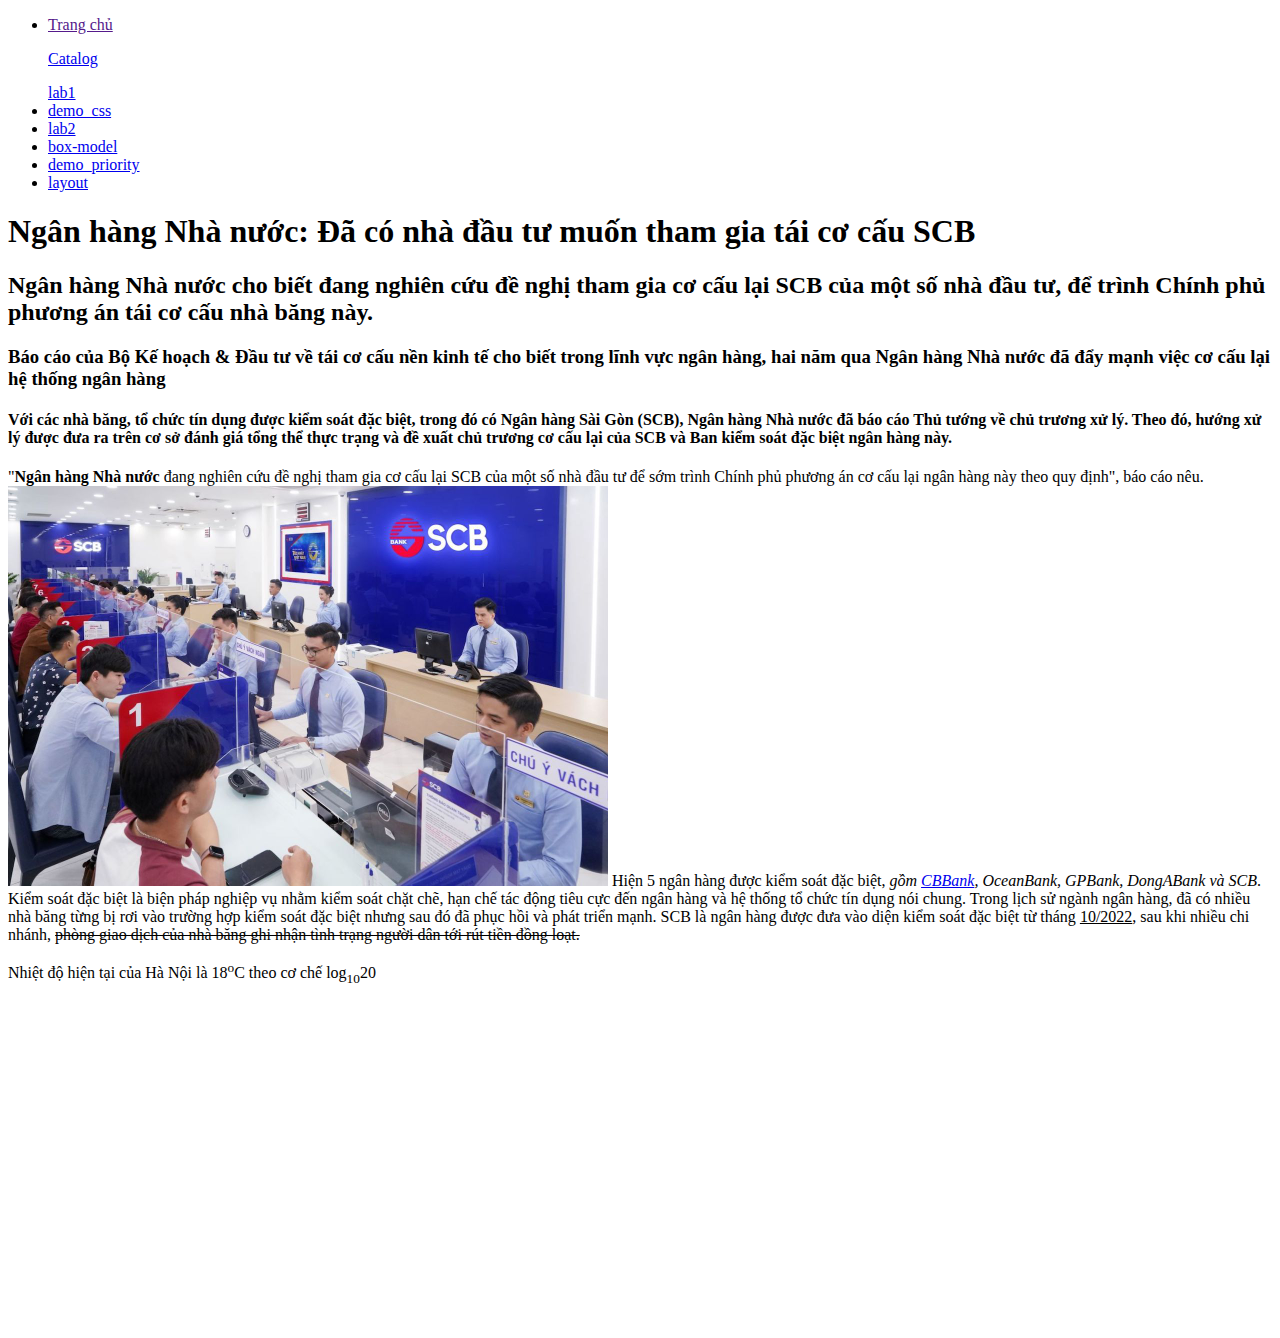
<file: index.html>
<!DOCTYPE html>
<html lang="en">
<head>
    <meta charset="UTF-8">
    <meta name="viewport" content="width=device-width, initial-scale=1.0">
    <title>Trang chủ</title>
</head>
<body>
    <ul>
        <li><a href="">Trang chủ</a></li>
        <p><a href="catalog.html">Catalog</a></p>
        <a href="lab1.html">lab1</a>
        <li><a href="demo_css.html">demo_css</a> </li>
        <li><a href="lab2.html">lab2</a></li>
        <li><a href="box-model.html">box-model</a></li>
        <li><a href="demo_priority.html">demo_priority</a></li>
        <li><a href="layout.html">layout</a></li>
    </ul>
    <h1>Ngân hàng Nhà nước: Đã có nhà đầu tư muốn tham gia tái cơ cấu SCB</h1>
    <h2>Ngân hàng Nhà nước cho biết đang nghiên cứu đề nghị tham gia cơ cấu lại SCB của một số nhà đầu tư, để trình Chính phủ phương án tái cơ cấu nhà băng này.</h2>
    <h3>Báo cáo của Bộ Kế hoạch & Đầu tư về tái cơ cấu nền kinh tế cho biết trong lĩnh vực ngân hàng, hai năm qua Ngân hàng Nhà nước đã đẩy mạnh việc cơ cấu lại hệ thống ngân hàng</h3>
    <h4>Với các nhà băng, tổ chức tín dụng được kiểm soát đặc biệt, trong đó có Ngân hàng Sài Gòn (SCB), Ngân hàng Nhà nước đã báo cáo Thủ tướng về chủ trương xử lý. Theo đó, hướng xử lý được đưa ra trên cơ sở đánh giá tổng thể thực trạng và đề xuất chủ trương cơ cấu lại của SCB và Ban kiểm soát đặc biệt ngân hàng này.</h4>
    <p>
        "<b>Ngân hàng Nhà nước</b> đang nghiên cứu đề nghị tham gia cơ cấu lại SCB của một số nhà đầu tư để sớm trình Chính phủ phương án cơ cấu lại ngân hàng này theo quy định", báo cáo nêu.
<img src="image/SCB-jpeg-8873-1704536588.jpg" WIDTH="600" />
Hiện 5 ngân hàng được kiểm soát đặc biệt,<i> gồm <a href="http://24h.com.vn">CBBank</a>, OceanBank, GPBank, DongABank và SCB</i>. Kiểm soát đặc biệt là biện pháp nghiệp vụ nhằm kiểm soát chặt chẽ, hạn chế tác động tiêu cực đến ngân hàng và hệ thống tổ chức tín dụng nói chung. Trong lịch sử ngành ngân hàng, đã có nhiều nhà băng từng bị rơi vào trường hợp kiểm soát đặc biệt nhưng sau đó đã phục hồi và phát triển mạnh.

SCB</del> là ngân hàng được đưa vào diện kiểm soát đặc biệt từ tháng <u>10/2022</u>, sau khi nhiều chi nhánh, <del>phòng giao dịch của nhà băng ghi nhận tình trạng người dân tới rút tiền đồng loạt.
    </p>
    <p>Nhiệt độ hiện tại của Hà Nội là 18<sup>o</sup>C theo cơ chế log<sub>10</sub>20</p>
<P>
    <iframe width="560" height="315" src="https://www.youtube.com/embed/sVx1mJDeUjY?si=Js4vlE3d2pp1Lstu" title="YouTube video player" frameborder="0" allow="accelerometer; autoplay; clipboard-write; encrypted-media; gyroscope; picture-in-picture; web-share" allowfullscreen></iframe>
</P>


</body>
</html>
</file>
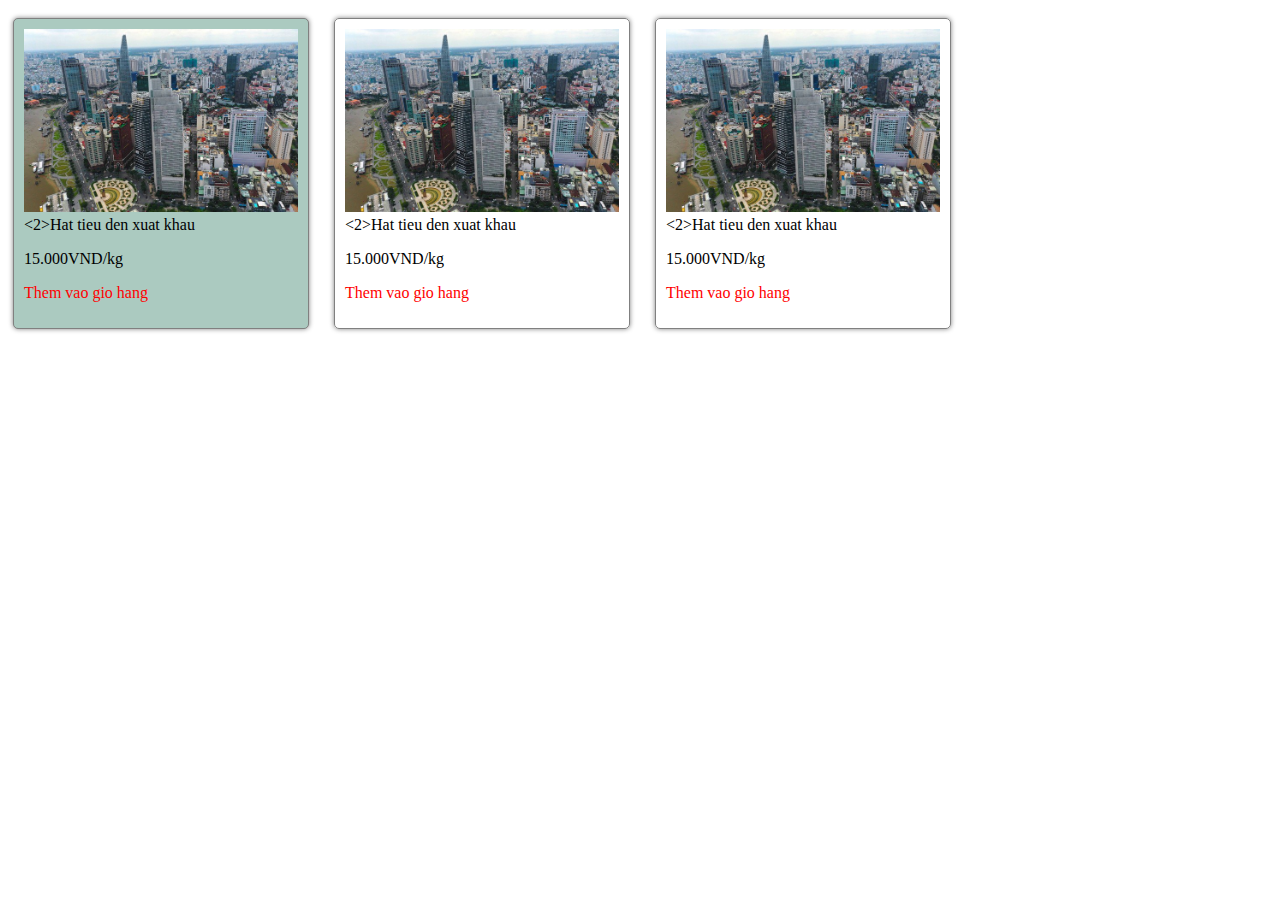
<file: box-model.html>
<!DOCTYPE html>
<html lang="en">
<head>
    <meta charset="UTF-8">
    <meta name="viewport" content="width=device-width, initial-scale=1.0">
    <title>Box Model</title>
    <link rel="stylesheet" href="css/box-model.css"/>
</head>
<body>
    <div class="group">
        <img src="image/1704785771-5-chot-1703687271449335725391-width640height427.jpg"/>
        <2>Hat tieu den xuat khau</2>
        <p>15.000VND/kg</p>
        <p><a href="#">Them vao gio hang</a></p>
    </div>
    <div id="special">
        <img src="image/1704785771-5-chot-1703687271449335725391-width640height427.jpg"/>
        <2>Hat tieu den xuat khau</2>
        <p>15.000VND/kg</p>
        <p><a href="#">Them vao gio hang</a></p>
    </div>
    <div>
        <img src="image/1704785771-5-chot-1703687271449335725391-width640height427.jpg"/>
        <2>Hat tieu den xuat khau</2>
        <p>15.000VND/kg</p>
        <p><a href="#">Them vao gio hang</a></p>
    </div>
</body>
</html>
</file>
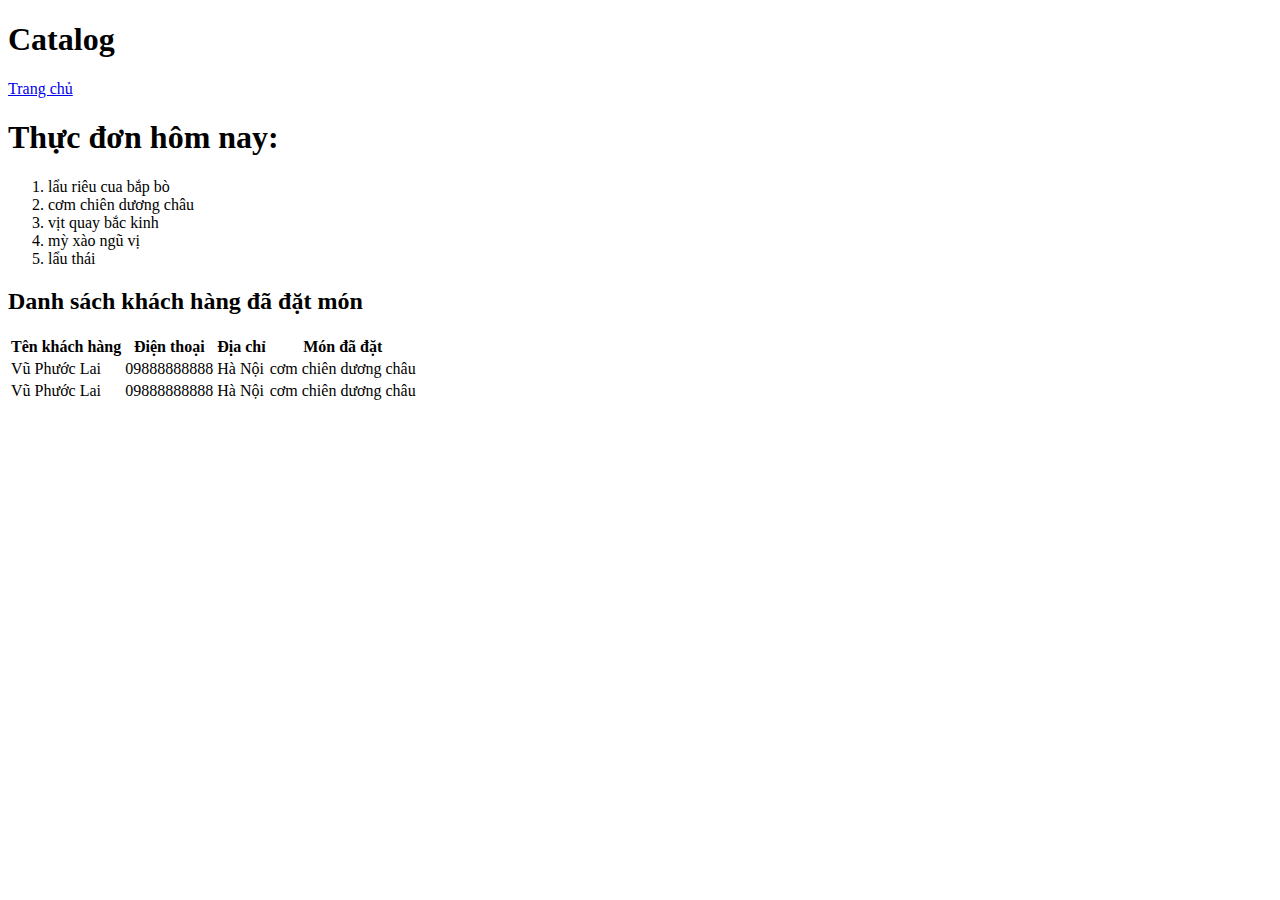
<file: catalog.html>
<!DOCTYPE html>
<html lang="en">
<head>
    <meta charset="UTF-8">
    <meta name="viewport" content="width=<device-width>, initial-scale=1.0">
    <title>Catalog</title>
</head>
<body>
    <h1>Catalog</h1>
    <p>
        <a href="/">Trang chủ</a>
    </p>
    <p>
    
        <h1>Thực đơn hôm nay:</h1>
        <ol>
            <li>lẩu riêu cua bắp bò</li>
            <li>cơm chiên dương châu</li>
            <li>vịt quay bắc kinh</li>
            <li>mỳ xào ngũ vị</li>
            <li>lẩu thái</li>
        </ol>
        <h2>Danh sách khách hàng đã đặt món</h2>
        <table>
            <thead>
                <th>Tên khách hàng</th>
                <th>Điện thoại</th>
                <th>Địa chỉ</th>
                <th>Món đã đặt</th>
            </thead>
            <tbody>
                <tr>
                    <td>Vũ Phước Lai</td>
                    <td>09888888888</TD>
                    <td>Hà Nội</td>
                    <td>cơm chiên dương châu</td>
                </tr>
                <td>Vũ Phước Lai</td>   
                    <td>09888888888</TD>
                    <td>Hà Nội</td>
                    <td>cơm chiên dương châu</td>   
            </tbody>
        </table>
    </p>
</body>
</html>
</file>
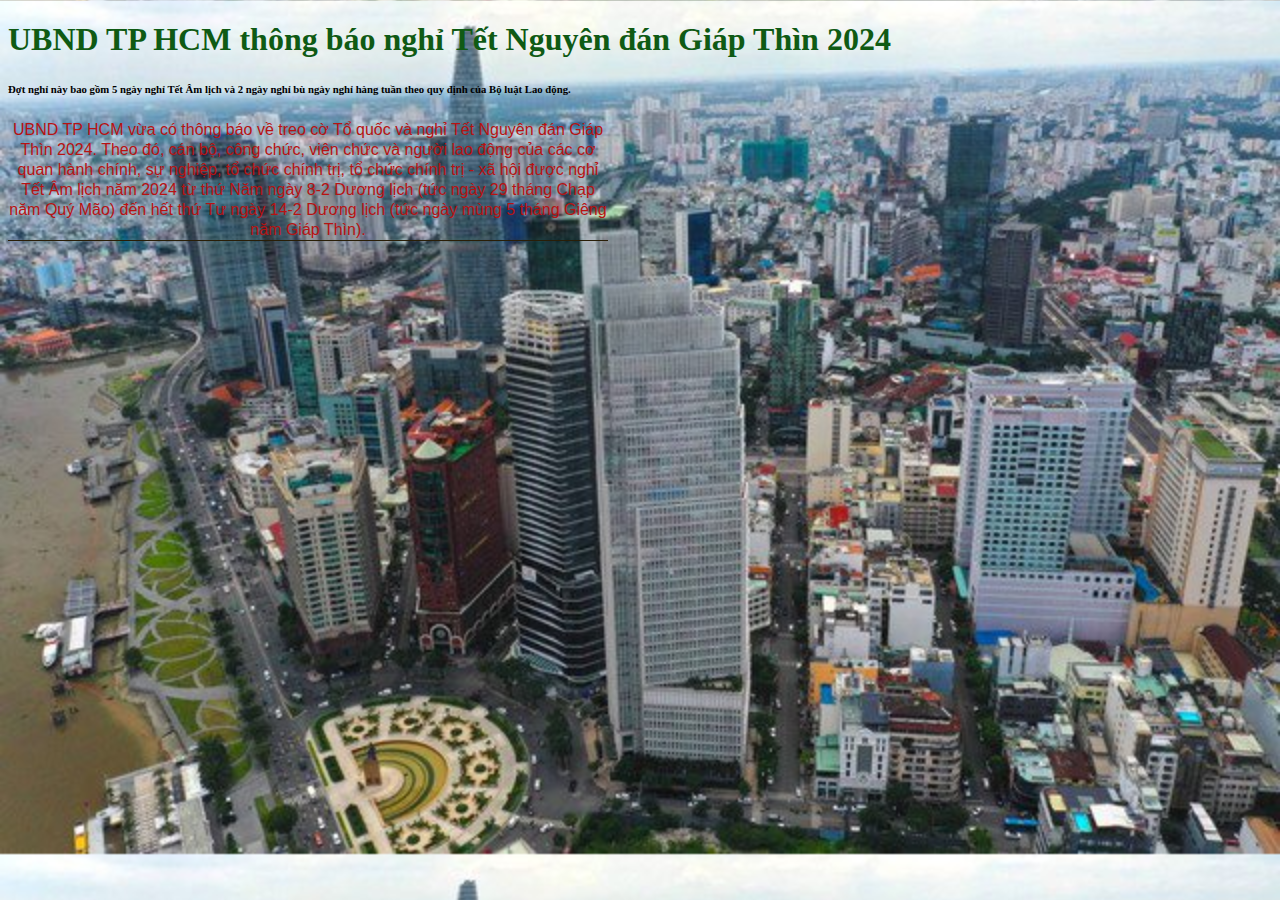
<file: demo_css.html>
<!DOCTYPE html>
<html lang="en">
<head>
    <meta charset="UTF-8">
    <meta name="viewport" content="width=device-width, initial-scale=1.0">
    <title>Demo CSS</title>
    <link rel="stylesheet" href="css/app.css"/>
</head>
<body>
    
    <h1>UBND TP HCM thông báo nghỉ Tết Nguyên đán Giáp Thìn 2024</h1>
    <h6>
        Đợt nghỉ này bao gồm 5 ngày nghỉ Tết Âm lịch và 2 ngày nghỉ bù ngày nghỉ hàng tuần theo quy định của Bộ luật Lao động.
    </h6>
    <p>
        UBND TP HCM vừa có thông báo về treo cờ Tổ quốc và nghỉ Tết Nguyên đán Giáp Thìn 2024.

Theo đó, cán bộ, công chức, viên chức và người lao động của các cơ quan hành chính, sự nghiệp, tổ chức chính trị, tổ chức chính trị - xã hội được nghỉ Tết Âm lịch năm 2024 từ thứ Năm ngày 8-2 Dương lịch (tức ngày 29 tháng Chạp năm Quý Mão) đến hết thứ Tư ngày 14-2 Dương lịch (tức ngày mùng 5 tháng Giêng năm Giáp Thìn).
    </p>

</body>
</html>
</file>
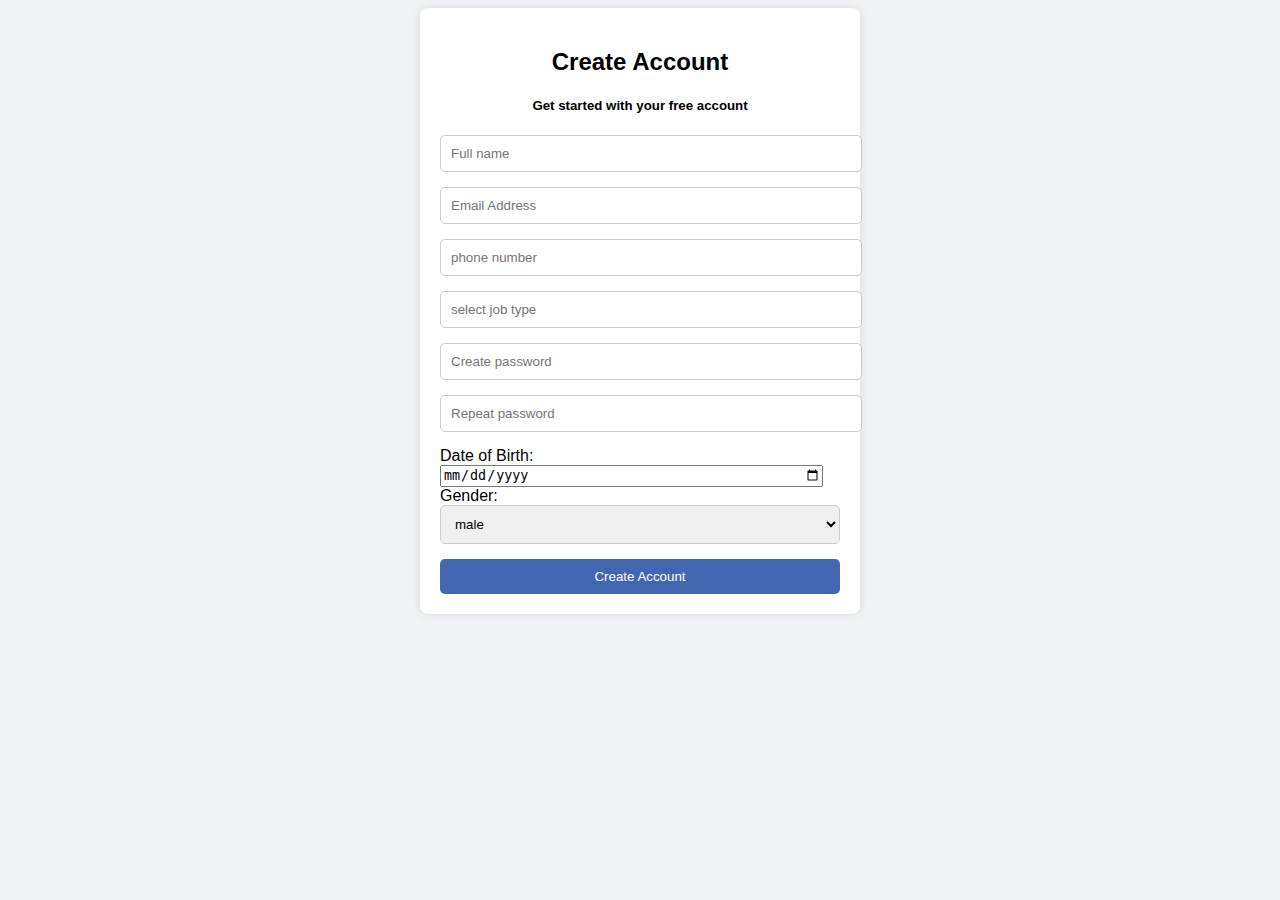
<file: exam_cuong.html>
<!DOCTYPE html>
<html lang="en">
<head>
    <meta charset="UTF-8">
    <meta name="viewport" content="width=device-width, initial-scale=1.0">
    <title>exam_Cuong</title>
    <link rel="stylesheet" href="https://cdnjs.cloudflare.com/ajax/libs/font-awesome/5.15.4/css/all.min.css">
    <style>
        body {
    font-family: Arial, sans-serif;
    background-color: #f0f2f5;
}

.container {
    max-width: 400px;
    margin: 0 auto;
    padding: 20px;
    background-color: #fff;
    border-radius: 8px;
    box-shadow: 0 0 10px rgba(0, 0, 0, 0.1);
}

h2 {
    margin-bottom: 20px;
    text-align: center;
}

input[type="text"],
input[type="email"],
input[type="password"],
select {
    width: 100%;
    padding: 10px;
    margin-bottom: 15px;
    border: 1px solid #ccc;
    border-radius: 5px;
}

input[type="date"] {
    width: calc(100% - 22px);
}

button {
    width: 100%;
    padding: 10px;
    background-color: #4267B2;
    color: #fff;
    border: none;
    border-radius: 5px;
    cursor: pointer;
    transition: background-color 0.3s ease;
}

button:hover {
    background-color: #365899;
}

h5{
    text-align: center;
}
    </style>
</head>
<body>
    <div class="container">
        <form action="#">
            <h2>Create Account</h2>
            <h5>Get started with your free account</h5>
            <input type="text" placeholder="Full name">
            <input type="text" placeholder="Email Address">
            <input type="text" placeholder="phone number">
            <input type="text" placeholder="select job type">
            <input type="email" placeholder="Create password">
            <input type="password" placeholder="Repeat password">
            <label for="birthday">Date of Birth:</label>
            <input type="date" id="birthday" name="birthday">
            <label for="gender">Gender:</label>
            <select id="gender" name="gender">
                <option value="male">male</option>
                <option value="female">female</option>
                <option value="other">Khác</option>
            </select>
            <button type="submit">Create Account</button>
        </form>
    </div>
</body>
</html>
</file>
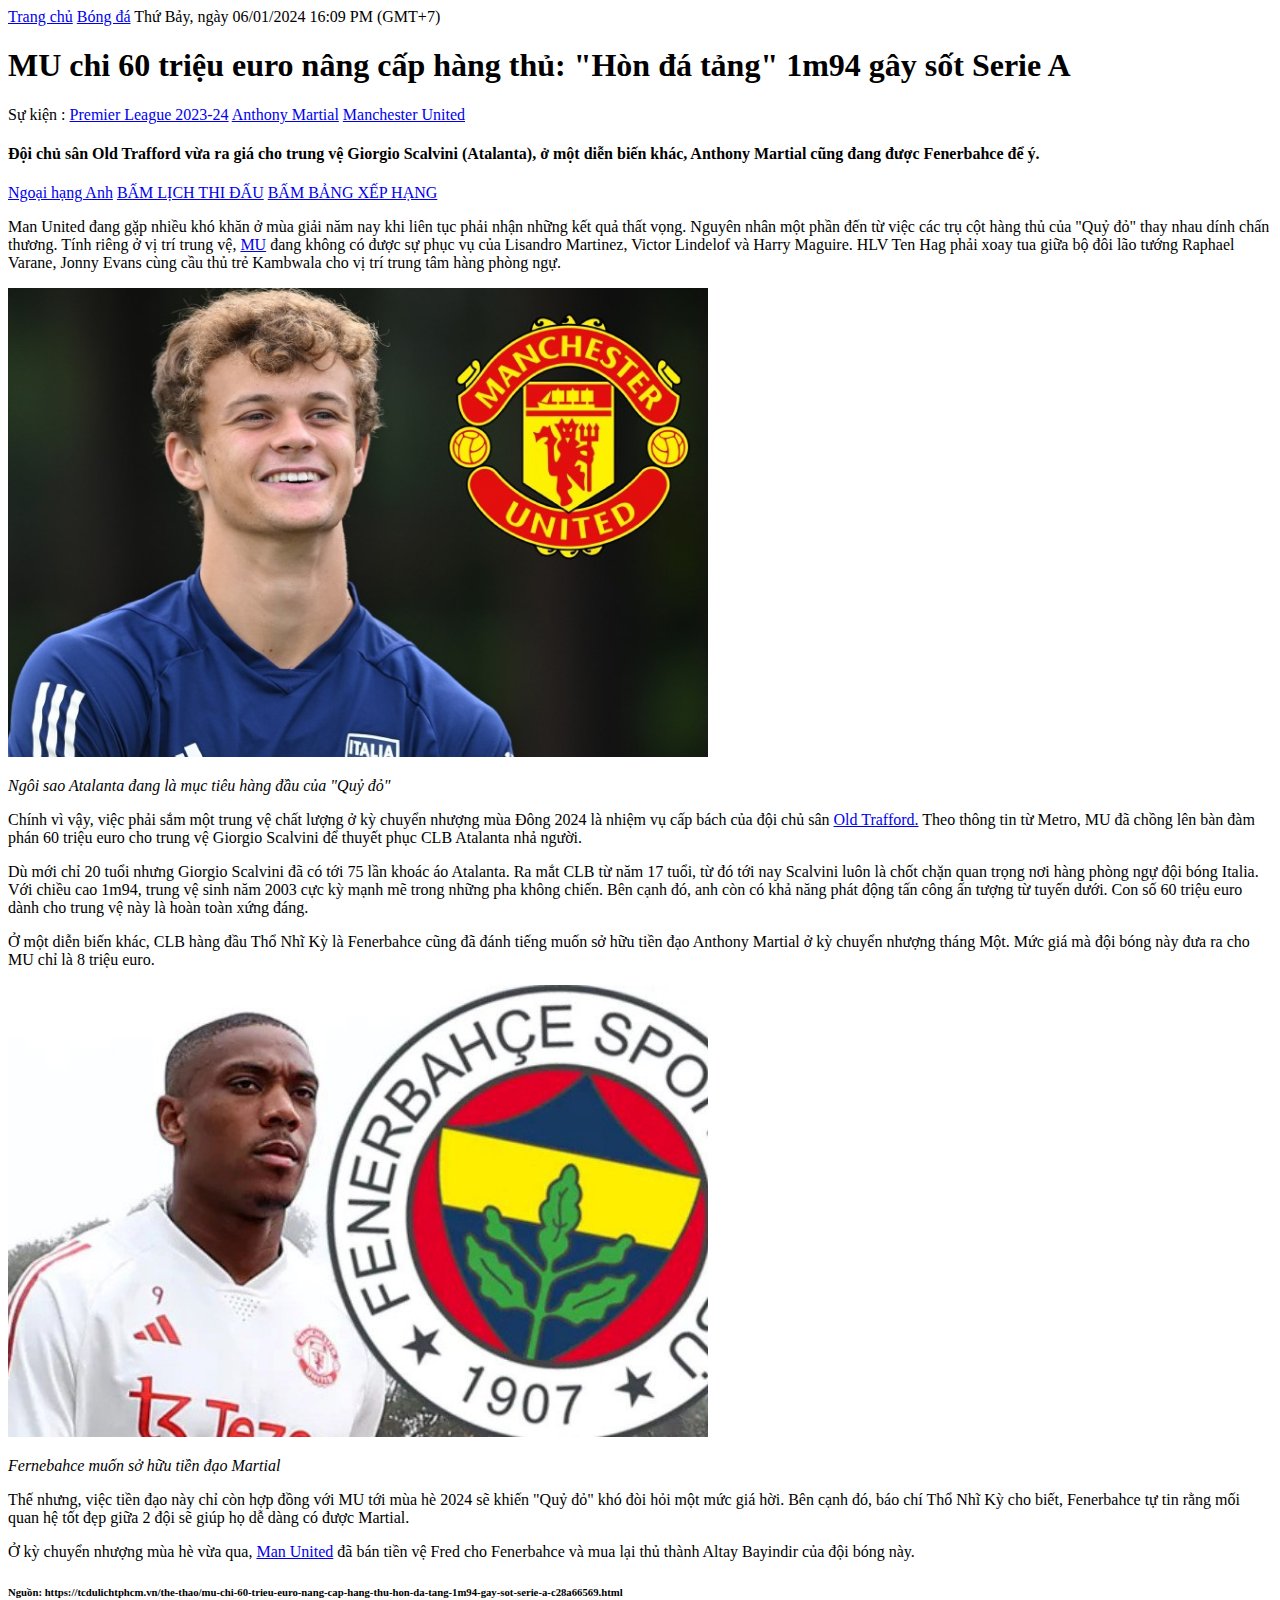
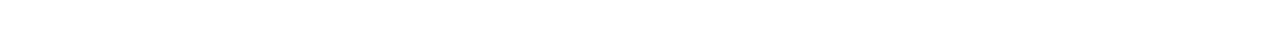
<file: lab1.html>
<!DOCTYPE html>
<html lang="en">
<head>
    <meta charset="UTF-8">
    <meta name="viewport" content="width=device-width, initial-scale=1.0">
    <title>MU chi 60 triệu euro nâng cấp hàng thủ: "Hòn đá tảng" 1m94 gây sốt Serie A</title>
</head>
<body>
    <a href="/">Trang chủ</a>
    <a href="https://www.24h.com.vn/bong-da-c48.html">Bóng đá</a>                                                             Thứ Bảy, ngày 06/01/2024 16:09 PM (GMT+7)</p>
    <h1>MU chi 60 triệu euro nâng cấp hàng thủ: "Hòn đá tảng" 1m94 gây sốt Serie A</h1>
    <p>Sự kiện : <a href="https://www.24h.com.vn/premier-league-2023-2024-c48e2367.html">Premier League 2023-24</a> <a href="https://www.24h.com.vn/anthony-martial-c48e4480.html">Anthony Martial</a> <a href="https://www.24h.com.vn/manchester-united-c48e1521.html">Manchester United</a></p>
    <h4>Đội chủ sân Old Trafford vừa ra giá cho trung vệ Giorgio Scalvini (Atalanta), ở một diễn biến khác, Anthony Martial cũng đang được Fenerbahce để ý.</h4>
    <a href="https://www.24h.com.vn/bong-da-ngoai-hang-anh-c149.html">Ngoại hạng Anh</a> <a href="https://www.24h.com.vn/bong-da/lich-thi-dau-bong-da-anh-c48a466567.html">BẤM LỊCH THI ĐẤU</a> <a href="https://www.24h.com.vn/bong-da/bang-xep-hang-bong-da-anh-c48a466585.html">BẤM BẢNG XẾP HẠNG</a>


    <p>
        Man United đang gặp nhiều khó khăn ở mùa giải năm nay khi liên tục phải nhận những kết quả thất vọng.
        Nguyên nhân một phần đến từ việc các trụ cột hàng thủ của "Quỷ đỏ" thay nhau dính chấn thương.

        Tính riêng ở vị trí trung vệ, <a href="https://www.24h.com.vn/manchester-united-c48e1521.html">MU</a> đang không có được sự phục vụ của Lisandro Martinez, Victor Lindelof và Harry Maguire. HLV Ten Hag phải xoay tua giữa bộ đôi lão tướng Raphael Varane, Jonny Evans cùng cầu thủ trẻ Kambwala cho vị trí trung tâm hàng phòng ngự. 
    </p>    
    <img src="image/z4967766064455_2558dcc8dcb975c73c33847a5d81339b.jpg" width="700"/>
     <p>
     <i>Ngôi sao Atalanta đang là mục tiêu hàng đầu của "Quỷ đỏ"</i>
     </p>
    <p>
        Chính vì vậy, việc phải sắm một trung vệ chất lượng ở kỳ chuyển nhượng mùa Đông 2024 là nhiệm vụ cấp bách của đội chủ sân <a href="https://www.24h.com.vn/manchester-united-c48e1521.html">Old Trafford.</a> Theo thông tin từ Metro, MU đã chồng lên bàn đàm phán 60 triệu euro cho trung vệ Giorgio Scalvini để thuyết phục CLB Atalanta nhả người.
    </p>
    <p>
        Dù mới chỉ 20 tuổi nhưng Giorgio Scalvini đã có tới 75 lần khoác áo Atalanta. Ra mắt CLB từ năm 17 tuổi, từ đó tới nay Scalvini luôn là chốt chặn quan trọng nơi hàng phòng ngự đội bóng Italia. Với chiều cao 1m94, trung vệ sinh năm 2003 cực kỳ mạnh mẽ trong những pha không chiến. Bên cạnh đó, anh còn có khả năng phát động tấn công ấn tượng từ tuyến dưới. Con số 60 triệu euro dành cho trung vệ này là hoàn toàn xứng đáng.
    </p>
    <p>
        Ở một diễn biến khác, CLB hàng đầu Thổ Nhĩ Kỳ là Fenerbahce cũng đã đánh tiếng muốn sở hữu tiền đạo Anthony Martial ở kỳ chuyển nhượng tháng Một. Mức giá mà đội bóng này đưa ra cho MU chỉ là 8 triệu euro.
    </p>
    <img src="image/MU-chinh-thuc-hoi-mua-sao-Serie-A-Martial-duoc-ong-lon-Tho-Nhi-Ky-quan-tam-mu1-1704530272-541-width735height475.jpg" width="700"/>
    <p>
        <i>
            Fernebahce muốn sở hữu tiền đạo Martial
        </i>
    <p>
        Thế nhưng, việc tiền đạo này chỉ còn hợp đồng với MU tới mùa hè 2024 sẽ khiến "Quỷ đỏ" khó đòi hỏi một mức giá hời. Bên cạnh đó, báo chí Thổ Nhĩ Kỳ cho biết, Fenerbahce tự tin rằng mối quan hệ tốt đẹp giữa 2 đội sẽ giúp họ dễ dàng có được Martial.
    </p>    
    </p>
    <p>
        Ở kỳ chuyển nhượng mùa hè vừa qua, <a href="https://www.24h.com.vn/manchester-united-c48e1521.html">Man United</a> đã bán tiền vệ Fred cho Fenerbahce và mua lại thủ thành Altay Bayindir của đội bóng này.
    </p>
    <h6><p>
    
            Nguồn: https://tcdulichtphcm.vn/the-thao/mu-chi-60-trieu-euro-nang-cap-hang-thu-hon-da-tang-1m94-gay-sot-serie-a-c28a66569.html
        
    </p></h6>   
<table>
    <thead>
        <th></th>
    </thead>
 </table>       


    
</body>
</html>
</file>
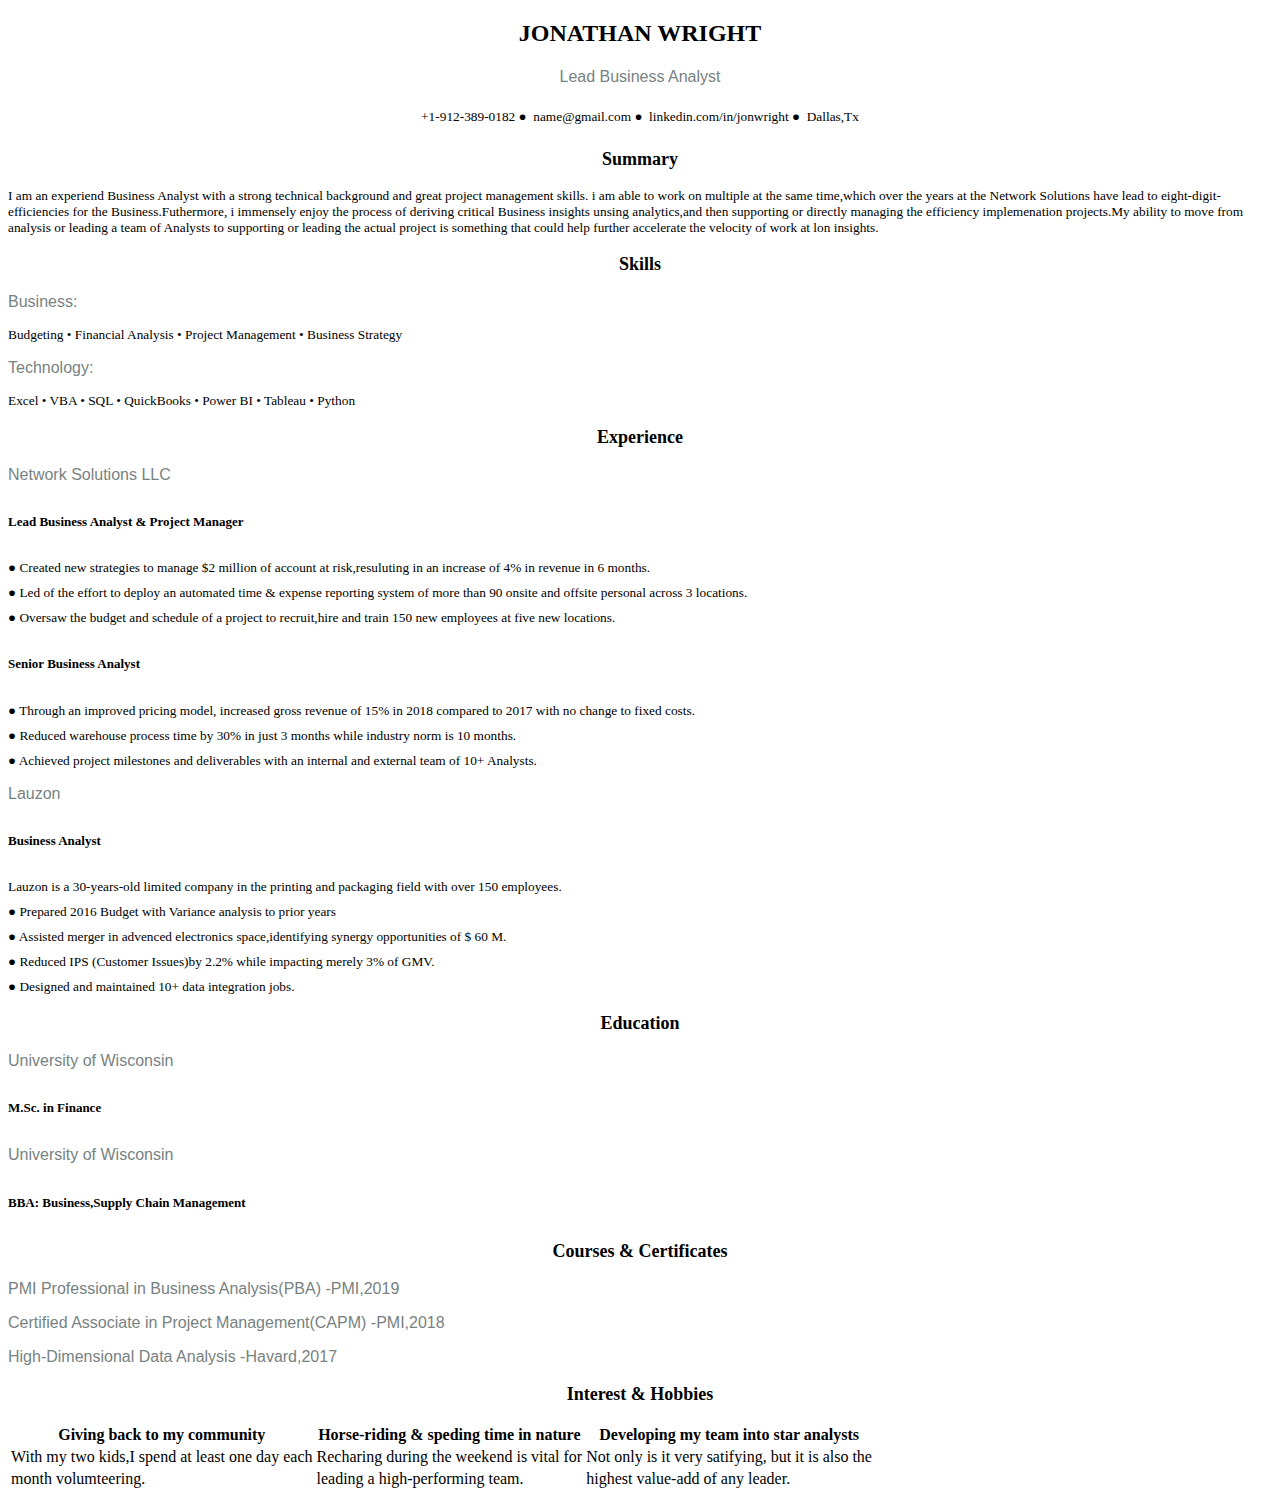
<file: lab2.html>
<!DOCTYPE html>
<html lang="en">
<head>
    <meta charset="UTF-8">
    <meta name="viewport" content="width=!!, initial-scale=1.0">
    <title>lab2</title>
    <link rel="stylesheet" href="css/lab2.css"/>
</head>
<body>
    <h2>JONATHAN WRIGHT</h2>
    <h4>Lead Business Analyst</h4>
    <h5>+1-912-389-0182ㅤ  ●
        ㅤ name@gmail.comㅤ  ●
        ㅤ linkedin.com/in/jonwrightㅤ  ●
        ㅤ Dallas,Tx
    </h5>
    <h3>
        Summary
    </h3>
    <h1>
        I am an experiend Business Analyst with a strong technical background and great project management skills. i am able to work on multiple at the same time,which over the years at the Network Solutions have lead to eight-digit-efficiencies for the Business.Futhermore, i immensely enjoy the process of deriving critical Business insights unsing analytics,and then supporting or directly managing the efficiency implemenation projects.My ability to move from analysis or leading a team of Analysts to supporting or leading the actual project is something that could help further accelerate the velocity of work at lon insights.

    </h1>
    <h3>
        Skills
    </h3>
     <p> Business:</p> <h1>Budgeting • Financial Analysis • Project Management • Business Strategy</h1>
     <p> Technology:</p><h1>Excel • VBA • SQL • QuickBooks • Power BI • Tableau • Python</h1>
     <h3>
        Experience
     </h3>
     <p>Network Solutions LLC</p>
     <h6>
        Lead Business Analyst & Project Manager
     </h6>
    <h1>● Created new strategies to manage $2 million of account at risk,resuluting in an increase of 4% in revenue in 6 months.</h1>
    <h1>● Led of the effort to deploy an automated time & expense reporting system of more than 90 onsite and offsite personal across 3 locations.</h1>
    <h1>● Oversaw the budget and schedule of a project to recruit,hire and train 150 new employees at five new locations.</h1>
    <h6>
        Senior Business Analyst
    </h6>
    <h1>● Through an improved pricing model, increased gross revenue of 15% in 2018 compared to 2017 with no change to fixed costs. </h1>
    <h1>● Reduced warehouse process time by 30% in just 3 months while industry norm is 10 months. </h1>
    <h1>● Achieved project milestones and deliverables with an internal and external team of 10+ Analysts.</h1>
    <p>Lauzon</p>
    <h6>Business Analyst</h6>
    <h1>Lauzon is a 30-years-old limited company in the printing and packaging field with over 150 employees. </h1>
    <h1>● Prepared 2016 Budget with Variance analysis to prior years</h1>
    <h1>● Assisted merger in advenced electronics space,identifying synergy opportunities of $ 60 M.</h1>
    <h1>● Reduced IPS (Customer Issues)by 2.2% while impacting merely 3% of GMV.</h1>
    <h1>● Designed and maintained 10+ data integration jobs.</h1>
    <h3>Education</h3>
    <p>University of Wisconsin</p>
    <h6>
        M.Sc. in Finance
    </h6>    
    <p>
        University of Wisconsin
    </p>
    <h6>BBA: Business,Supply Chain Management</h6>
    <h3>
        Courses & Certificates
    </h3>
    <p>PMI Professional in Business Analysis(PBA) -PMI,2019</p>
    <p>Certified Associate in Project Management(CAPM) -PMI,2018</p>
    <P>High-Dimensional Data Analysis -Havard,2017</P>
    <h3>
        Interest & Hobbies
    </h3>
    <table>
        <thead>
            <th>Giving back to my community</th>
            <th>Horse-riding & speding time in nature</th>
            <th>Developing my team into star analysts</th>
        </thead>
        <tbody>
            <tr>
                <td>With my two kids,I spend at least one day each</td>
                <td>Recharing during the weekend is vital for</td>
                <td>Not only is it very satifying, but it is also the</td>
            </tr>    
            <td>month volumteering.</td>
                    <td>leading a high-performing team.</TD>
                    <td>highest value-add of any leader.</td>
                    

        </tbody>
    </table>
</body>
</html>
</file>
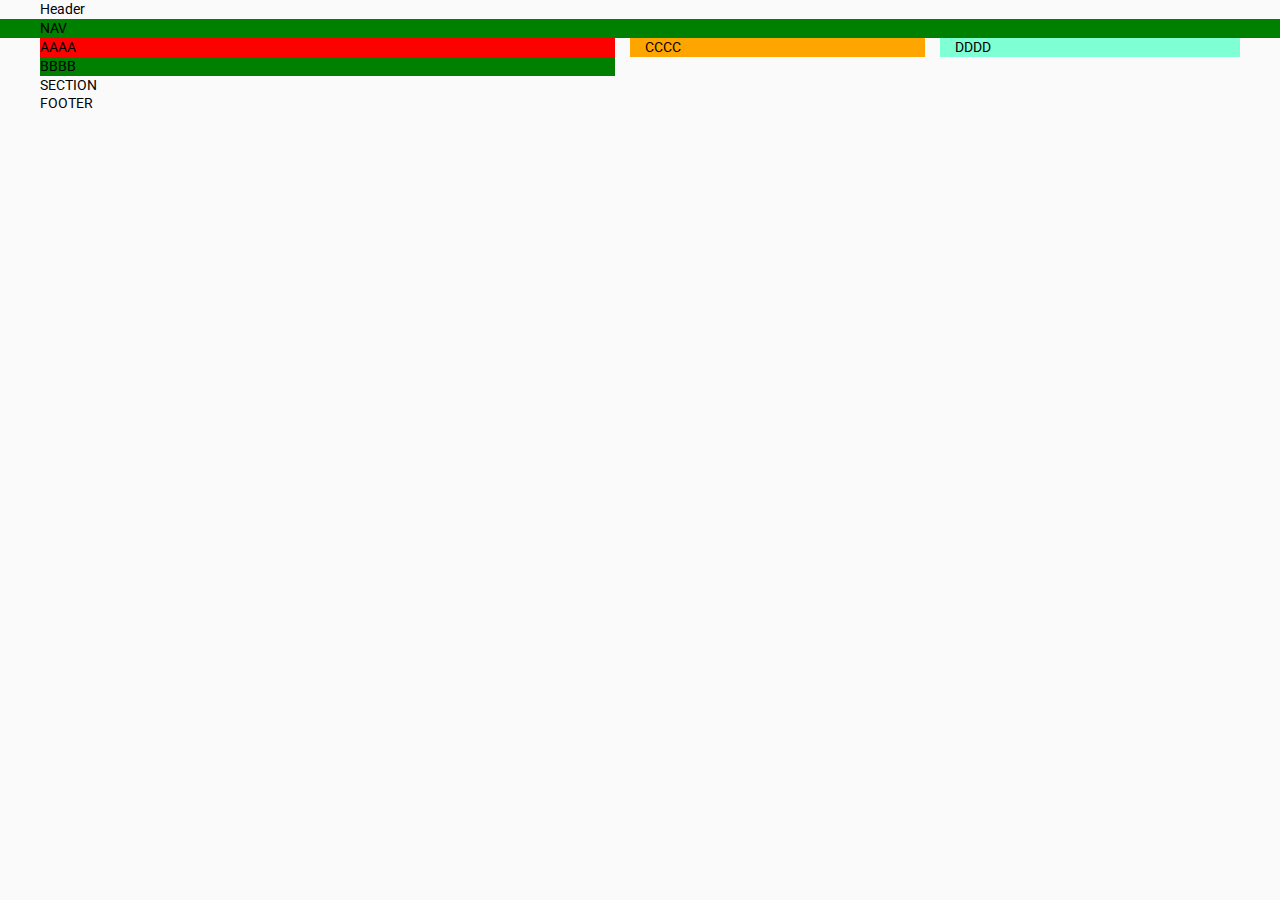
<file: layout.html>
<!DOCTYPE html>
<html lang="en">
<head>
    <meta charset="UTF-8">
    <meta name="viewport" content="width=device-width, initial-scale=1.0">
    <title>Layout</title>
    <!-- Font google -->
    <link rel="preconnect" href="https://fonts.googleapis.com">
    <link rel="preconnect" href="https://fonts.gstatic.com" crossorigin>
    <link href="https://fonts.googleapis.com/css2?family=Roboto:ital,wght@0,100;0,300;0,400;0,500;0,700;0,900;1,100;1,300;1,400;1,500;1,700;1,900&display=swap" rel="stylesheet">
    <!-- end -->
    <link rel="stylesheet" href="css/layout.css"/>
</head>
<body>
    <header class="section header">
        <div class="container">
            Header
        </div>
    </header>
    <nav class="section nav">
        <div class="container">
            NAV
        </div>
    </nav>
    <main class="section main">
        <div class="container">
            <div class="box-left">
                <div class="box-left-1">
                    <div class="left-1-top">AAAA</div>
                    <div class="left-1-bottom">BBBB</div>
                </div>
                <div class="box-left-2">CCCC</div>
            </div>
            <div class="box-right">DDDD</div>
        </div>
    </main>
    <section class="section">
        <div class="container">
            SECTION
        </div>
    </section>
    <footer class="section footer">
        <div class="container">
            FOOTER
        </div>
    </footer>
</body>
</html>
</file>
<file: css/box-model.css>
div{
    width: calc(25% - 42px);
    /* height: 400px; */
    float: left; /* none left right */
    margin: 10px 20px 15px 5px; /* theo kim dong ho */ /* neu thieu sau thi lay phia doi dien*/ /*khoang cach khoi' vs ben ngoai*/
    /* margin-top: 10px;
    margin-right: 10px;
    margin-bottom: 10px;
    margin-left: 10px; */
    border: 1px solid gray;
    padding: 10px; /* khoang cach duong vien` vao noi dung ben trong */
    /*
    padding-top
    padding-right
    padding-botton
    padding-left
    */

    box-shadow: 0 0 5px gray;
    border-radius: 5px;
    transition: all 300ms; /*toc do hieu ung cho mem mai hon*/
}
div:hover{
    /*background-color: deeppink; */
    box-shadow: 0 0 5px #c89638;
    background-color: #e8c883;
    /*transform: rotate(360deg); */
    /*transform: translate(100px,0); /* dich sang ben phai*/
    transform: scale(1.2); /*zoom */
}
img{
    max-width: 100%;
    height:auto;
}
div a{
    color: red;
    text-decoration: none;

}
.group{
    background-color: #abcac0;
}
.group a{
    
}
</file>
<file: css/app.css>
body{
    background-image: url('../image/1704785771-5-chot-1703687271449335725391-width640height427.jpg');
    background-size: cover;
}
h1{
    color:#0f5a14;
}
p{
    color:rgb(184, 18, 18);
    font-size:  16px;
    line-height: 20px;
    font-family: Arial, Helvetica, sans-serif ;
    text-align: center;/* left center right justify */ 
    text-decoration: none; /* underline(gach cheo)  line-through(gach giua)  overline(gach tren dau) */
    text-transform: none;/* uppercase (chuyen dang chữ)  lowercase capitalize*/
    font-weight: 400;
    /* 100-thin  200- semi-light  300-light  400-normal    500-medium  
     600 - semibold  700-bold  800-extrabold   900-black
     */
    /* background-color: rgb(232, 208, 166);*/
     width: 600px; /* độ rộng của chữ */
     border-bottom: 1px solid #291e07 ; /* bo */
}
</file>
<file: css/lab2.css>
h2{
    text-align: center;
}
h4{
    color: #778282 ;
    text-align: center;  
    font-size: medium;
    font-family:'Trebuchet MS', sans-serif;
    font-weight: 200;
}
h5{
    text-align: center;
    font-size:smaller;
    font-weight: 100;
}
h3{
    text-align: center;
    font-size:large;
    font-family:Cambria, Cochin, Georgia, Times, 'Times New Roman', serif
    
}
h1{
   font-size: smaller;
   font-family: 'Times New Roman', Times, serif;
   font-weight: 100;
}
p{
    color: #778282 ;
    font-size: medium;
    font-family:'Trebuchet MS', sans-serif;
    font-weight: 200;
}
h6{
    font-weight: 600;
    font-family:Cambria, Cochin, Georgia, Times, 'Times New Roman', serif ;
    font-size: small;
    color: black;
}
</file>
<file: css/layout.css>
*{
    margin: 0;
    padding:0;
    box-sizing: border-box;
}
body{
    background-color: #fafafa;
    font-size: 14px;
    font-family: 'Roboto', sans-serif;
    font-weight: 400;
    line-height: 1.35;
}
img{
    max-width: 100%;
}
a{
    text-decoration: none;
    color: #4040f2;
    transition: all 300ms;
}
a:hover{
    color: #6f6fda;
}
p{
    margin-bottom: 10px;
}

/* layout */
.section{
    float:left;
    width: 100%;
}
.container{
    float: none;
    width: 1200px;
    margin: 0 auto;
}

.nav{
    background-color: green;
}

/* demo chia box model */
.box-left{
    float:left;
    width: 75%;
    padding-right: 15px;
}
.box-right{
    float:right;
    width: 25%;
    padding-left: 15px;
    background-color: aquamarine;
}
.box-left .box-left-1{
    float:left;
    width: 66.67%;
    padding-right: 15px;
}
.box-left .box-left-2{
    float:right;
    width: 33.33%;
    padding-left: 15px;
    background-color: orange;
}
.box-left .left-1-top{
    float: left;
    width: 100%;
    background-color: red;
}
.box-left .left-1-bottom{
    float: left;
    width: 100%;
    background-color: green;
}
</file>
